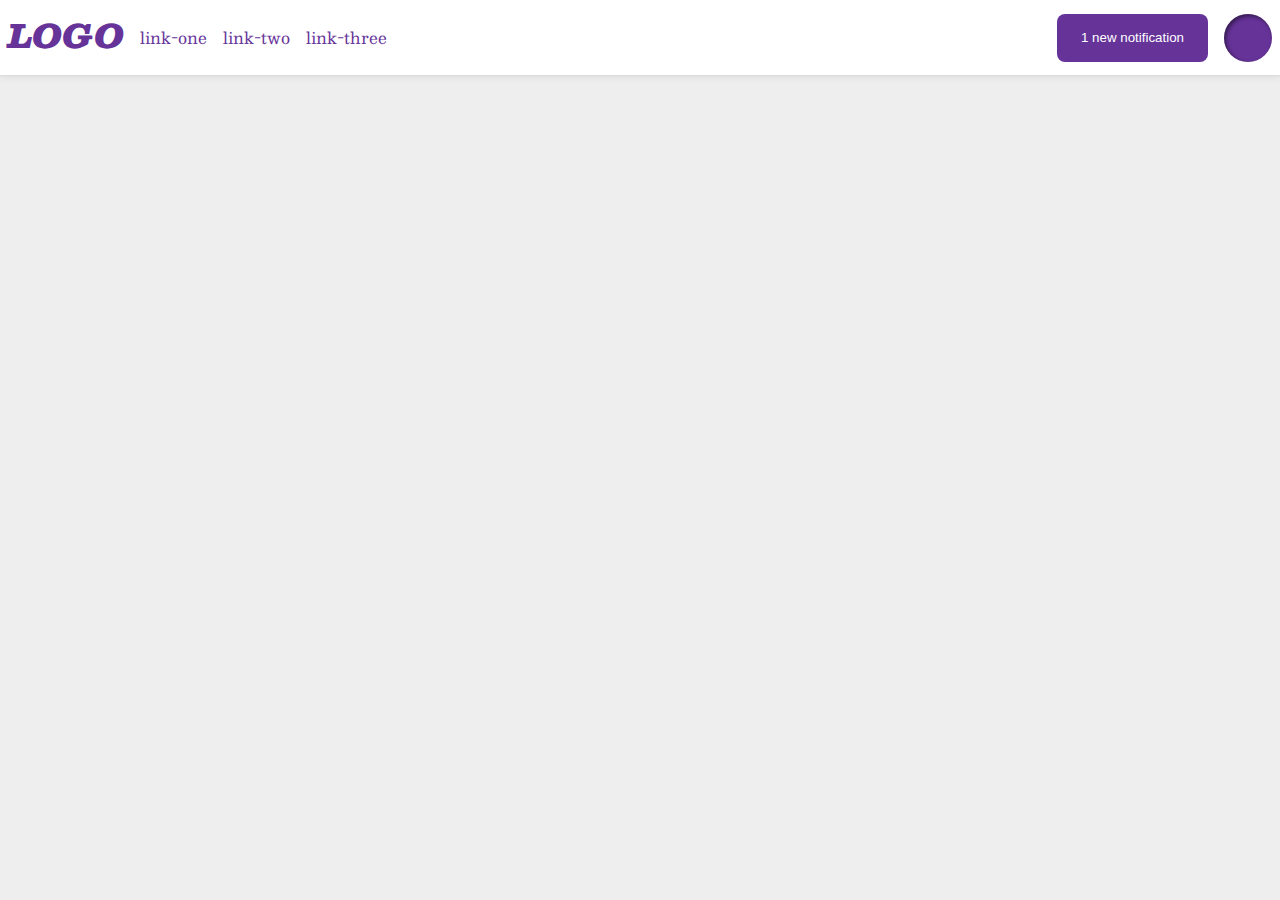
<file: flex/03-flex-header-2/index.html>
<!DOCTYPE html>
<html lang="en">
  <head>
    <meta charset="UTF-8">
    <meta http-equiv="X-UA-Compatible" content="IE=edge">
    <meta name="viewport" content="width=device-width, initial-scale=1.0">
    <title>Flex Header 2</title>
    <link rel="stylesheet" href="style.css">
  </head>
  <body>
    <div class="header">
      <div class="left-group">
        <div class="logo">
          LOGO
        </div>
        <ul class="links">
          <li><a href="google.com">link-one</a></li>
          <li><a href="google.com">link-two</a></li>
          <li><a href="google.com">link-three</a></li>
        </ul>
      </div>

      <div class="right-group">
        <button class="notifications">
          1 new notification
        </button>
        <div class="profile-image"></div>
      </div>
    </div>
  </body>
</html>
</file>
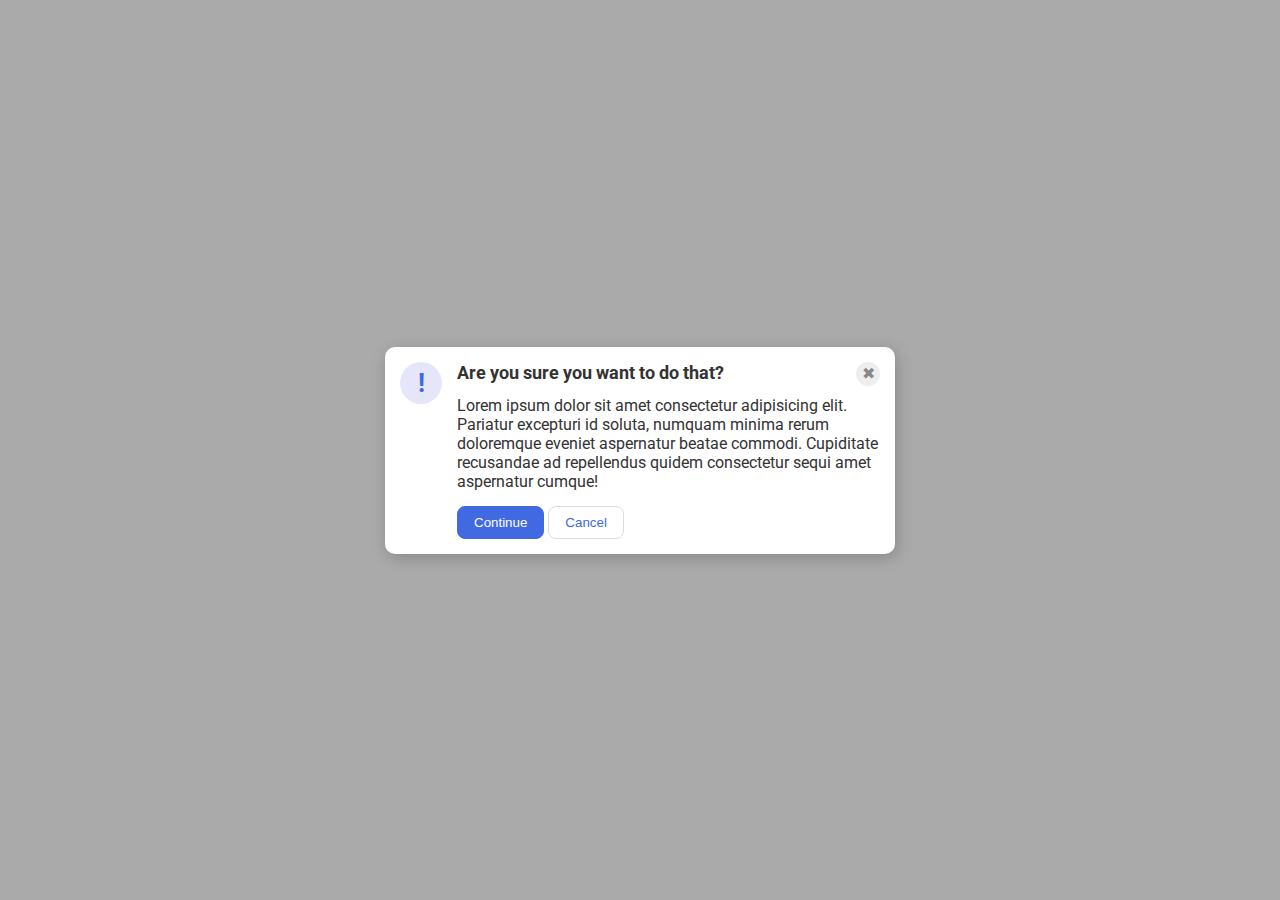
<file: flex/05-flex-modal/index.html>
<!DOCTYPE html>
<html lang="en">
  <head>
    <meta charset="UTF-8">
    <meta http-equiv="X-UA-Compatible" content="IE=edge">
    <meta name="viewport" content="width=device-width, initial-scale=1.0">
    <link rel="stylesheet" href="style.css">
    <title>Modal</title>
  </head>
  <body>
    <div class="modal">
      <div class="left-box">
        <div class="icon">!</div>
      </div>


      <div class="right-box">
        <div class="header-close-box">
          <div class="header">Are you sure you want to do that?</div>
          <div class="close-button">✖</div>
        </div>

        <div class="text-button-box">
          <div class="text">Lorem ipsum dolor sit amet consectetur adipisicing elit. Pariatur excepturi id soluta, numquam minima rerum doloremque eveniet aspernatur beatae commodi. Cupiditate recusandae ad repellendus quidem consectetur sequi amet aspernatur cumque!</div>
          <div class="button-box">

            <button class="continue">Continue</button>
            <button class="cancel">Cancel</button>
          </div>
        </div>


      </div>
    </div>
  </body>
</html>
</file>
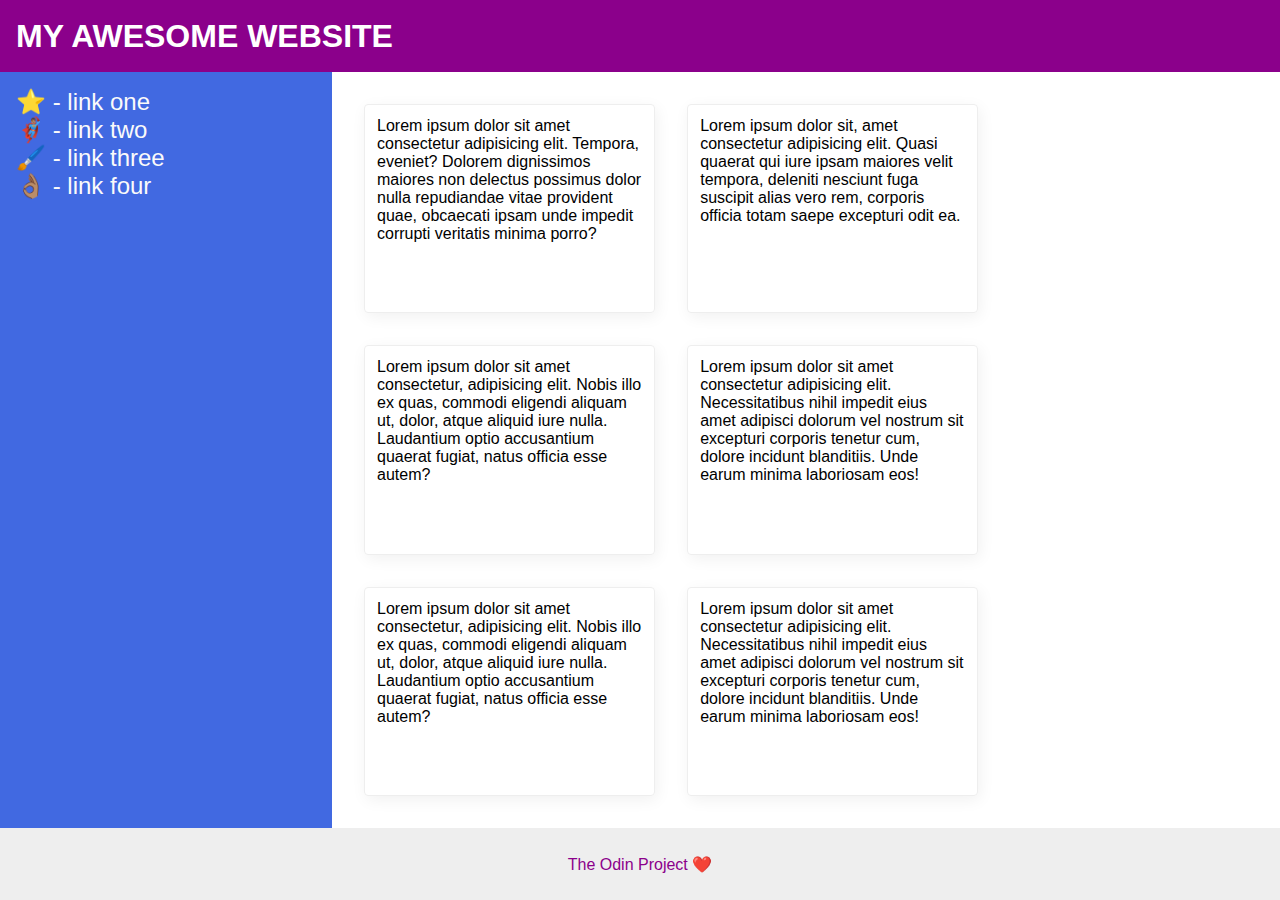
<file: flex/07-flex-layout-2/index.html>
<!DOCTYPE html>
<html lang="en">
  <head>
    <meta charset="UTF-8">
    <meta http-equiv="X-UA-Compatible" content="IE=edge">
    <meta name="viewport" content="width=device-width, initial-scale=1.0">
    <title>The Holy Grail</title>
    <link rel="stylesheet" href="style.css">
  </head>
  <body>
    <div class="container">
      <div class="header">
        MY AWESOME WEBSITE
      </div>
      
      <div class="sidebar-card-box">

        <div class="sidebar">
          <ul>
            <li><a href="#">⭐ - link one</a></li>
            <li><a href="#">🦸🏽‍♂️ - link two</a></li>
            <li><a href="#">🖌️ - link three</a></li>
            <li><a href="#">👌🏽 - link four</a></li>
          </ul>
        </div>
    
        <div class="card-box">

          <div class="card">Lorem ipsum dolor sit amet consectetur adipisicing elit. Tempora, eveniet? Dolorem dignissimos maiores non delectus possimus dolor nulla repudiandae vitae provident quae, obcaecati ipsam unde impedit corrupti veritatis minima porro?</div>
          <div class="card">Lorem ipsum dolor sit, amet consectetur adipisicing elit. Quasi quaerat qui iure ipsam maiores velit tempora, deleniti nesciunt fuga suscipit alias vero rem, corporis officia totam saepe excepturi odit ea.</div>
          <div class="card">Lorem ipsum dolor sit amet consectetur, adipisicing elit. Nobis illo ex quas, commodi eligendi aliquam ut, dolor, atque aliquid iure nulla. Laudantium optio accusantium quaerat fugiat, natus officia esse autem?</div>
          <div class="card">Lorem ipsum dolor sit amet consectetur adipisicing elit. Necessitatibus nihil impedit eius amet adipisci dolorum vel nostrum sit excepturi corporis tenetur cum, dolore incidunt blanditiis. Unde earum minima laboriosam eos!</div>
          <div class="card">Lorem ipsum dolor sit amet consectetur, adipisicing elit. Nobis illo ex quas, commodi eligendi aliquam ut, dolor, atque aliquid iure nulla. Laudantium optio accusantium quaerat fugiat, natus officia esse autem?</div>
          <div class="card">Lorem ipsum dolor sit amet consectetur adipisicing elit. Necessitatibus nihil impedit eius amet adipisci dolorum vel nostrum sit excepturi corporis tenetur cum, dolore incidunt blanditiis. Unde earum minima laboriosam eos!</div>
          
        </div>
      </div>

      <div class="footer">
        The Odin Project ❤️
      </div>

    </div>

  </body>
</html>
</file>
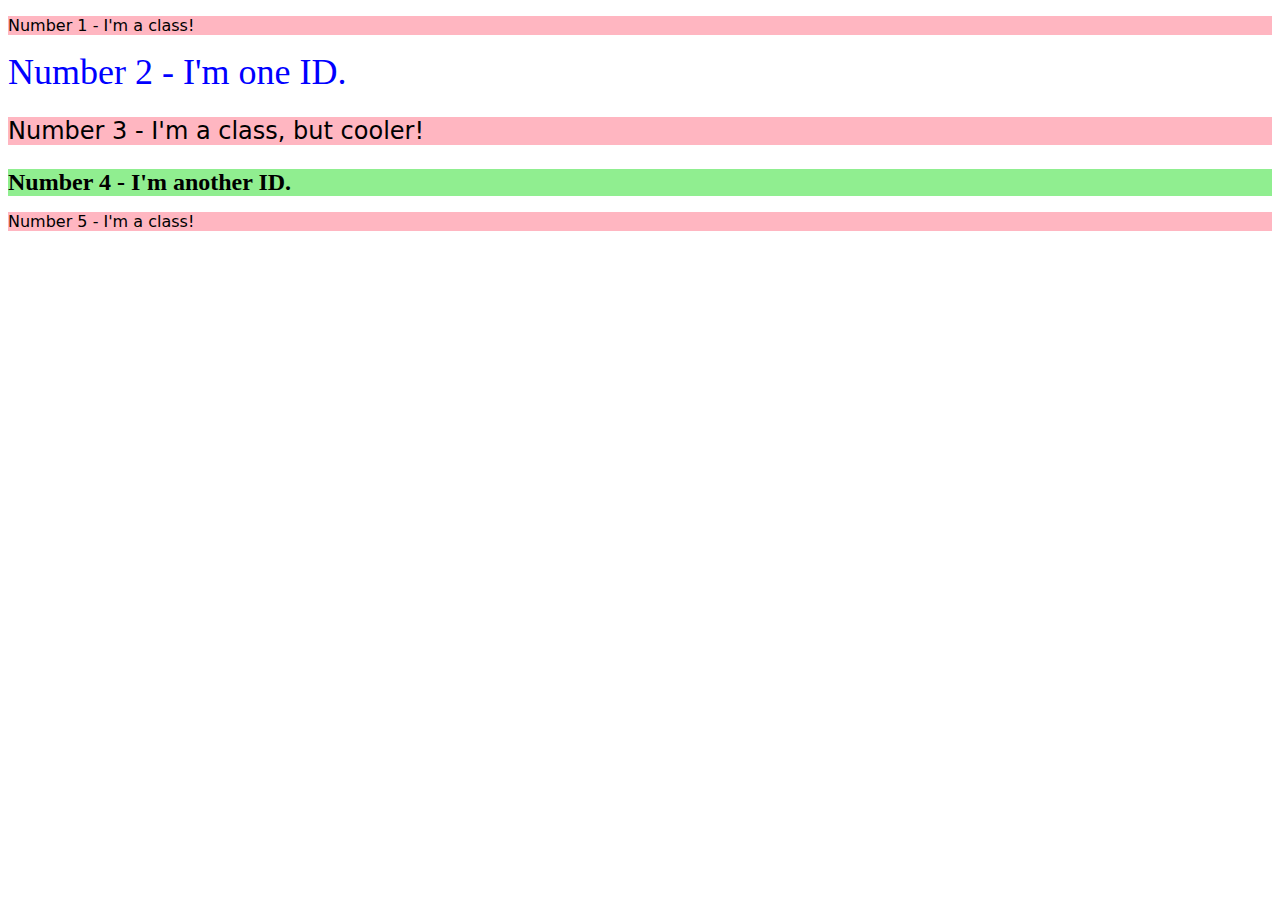
<file: foundations/02-class-id-selectors/index.html>
<!DOCTYPE html>
<html lang="en">
  <head>
    <meta charset="UTF-8">
    <meta http-equiv="X-UA-Compatible" content="IE=edge">
    <meta name="viewport" content="width=device-width, initial-scale=1.0">
    <title>Class and ID Selectors</title>
    <link rel="stylesheet" href="style.css">
  </head>
  <body>
    <p class="odd">Number 1 - I'm a class!</p>
    <div id="second">Number 2 - I'm one ID.</div>
    <p class="odd third">Number 3 - I'm a class, but cooler!</p>
    <div id="fourth">Number 4 - I'm another ID.</div>
    <p class="odd">Number 5 - I'm a class!</p>
  </body>
</html>
</file>
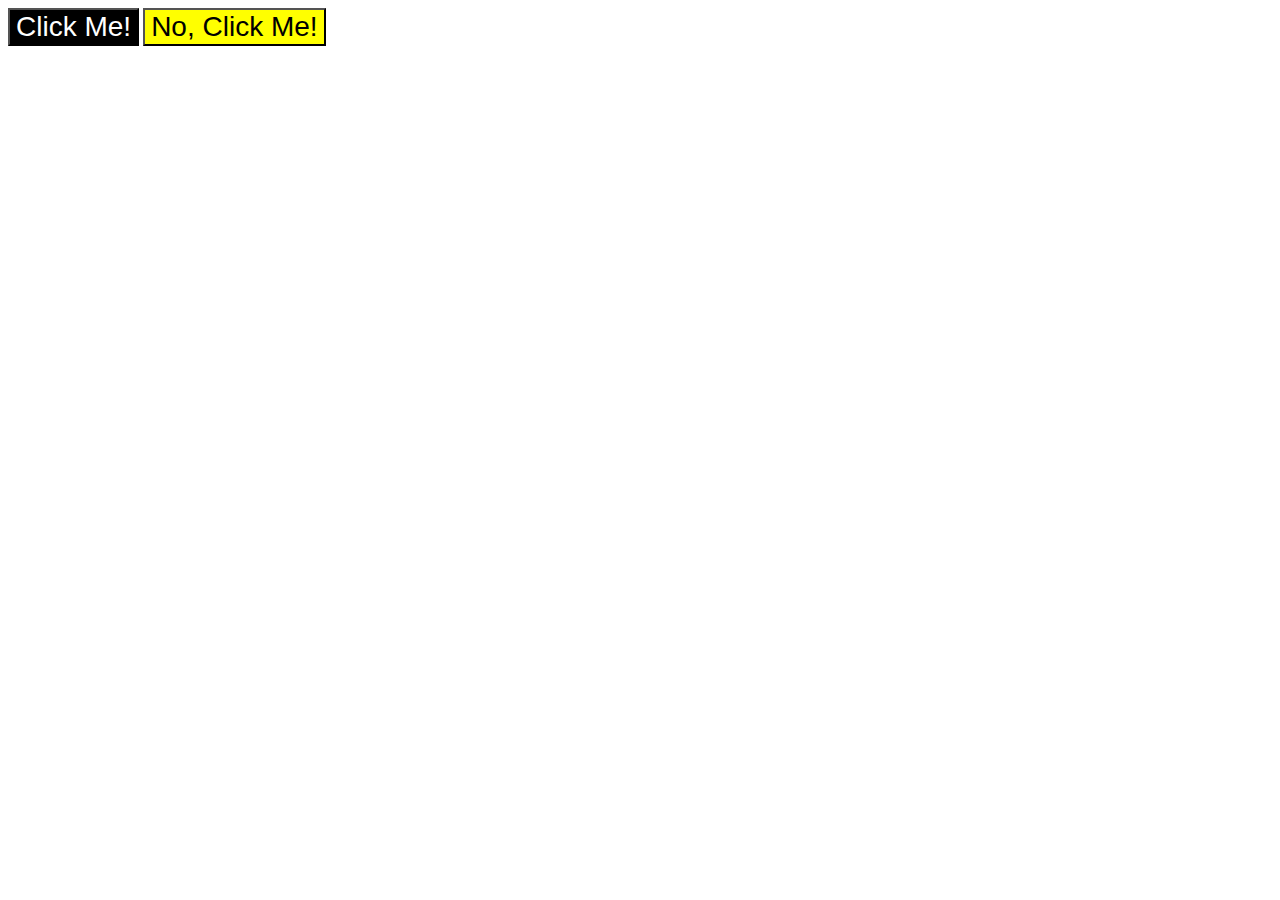
<file: foundations/03-grouping-selectors/index.html>
<!DOCTYPE html>
<html lang="en">
  <head>
    <meta charset="UTF-8">
    <meta http-equiv="X-UA-Compatible" content="IE=edge">
    <meta name="viewport" content="width=device-width, initial-scale=1.0">
    <title>Grouping Selectors</title>
    <link rel="stylesheet" href="style.css">
  </head>
  <body>
    <button class="first">Click Me!</button>
    <button class="second">No, Click Me!</button>
  </body>
</html>
</file>
<file: flex/03-flex-header-2/style.css>
/* this is some magical font-importing.  
you'll learn about it later. */
@import url('https://fonts.googleapis.com/css2?family=Besley:ital,wght@0,400;1,900&display=swap');

body {
  margin: 0;
  background: #eee;
  font-family: Besley, serif;
}

.header {
  background: white;
  border-bottom: 1px solid #ddd;
  box-shadow: 0 0 8px rgba(0,0,0,.1);
  display: flex;
  align-items: center;
  justify-content: space-between;
}

.profile-image {
  background: rebeccapurple;
  box-shadow: inset 2px 2px 4px rgba(0,0,0,.5);
  border-radius: 50%;
  width: 48px;
  height:  48px;
}

.logo {
  color: rebeccapurple;
  font-size: 32px;
  font-weight: 900;
  font-style: italic;
}

.left-group {
  display: flex;
  /* width: 500px; */
  gap: 16px;
  margin: 8px;
}

.right-group {
  display: flex;
  /* width: 250px; */
  gap: 16px;
  margin: 8px;
}
.links {
  display: flex;
}

button {
  border: none;
  border-radius: 8px;
  background: rebeccapurple;
  color: white;
  padding: 8px 24px;
}

a {
  /* this removes the line under our links */
  text-decoration: none;
  color: rebeccapurple;
}

ul {
  list-style-type: none;
  /* width: 300px; */
  gap: 16px;
  padding: 0;
}
</file>
<file: flex/05-flex-modal/style.css>
@import url('https://fonts.googleapis.com/css2?family=Roboto:wght@400;700&display=swap');

html, body {
  height: 100%;
}

body {
  font-family: Roboto, sans-serif;
  margin: 0;
  background: #aaa;
  color: #333;
  /* I'll give you this one for free lol */
  display: flex;
  align-items: center;
  justify-content: center;
}

.modal {
  background: white;
  width: 480px;
  border-radius: 10px;
  box-shadow: 2px 4px 16px rgba(0,0,0,.2);
  padding: 15px;
  display: flex;
  justify-content: space-evenly;
  gap: 15px;
}

.right-box {
  display: flex;
  flex-direction: column;
  gap: 10px;
}

.header-close-box {
  display: flex;
  justify-content: space-between;
}

.header {
  font-size: 18px;
  font-weight: bold;
}

.text-button-box {
  display: flex;
  flex-direction: column;
  gap: 15px;
}



.icon {
  color: royalblue;
  font-size: 26px;
  font-weight: 700;
  background: lavender;
  width: 42px;
  height: 42px;
  border-radius: 50%;
  display: flex;
  align-items: center;
  justify-content: center;
}

.close-button {
  background: #eee;
  border-radius: 50%;
  color: #888;
  font-weight: 400;
  font-size: 16px;
  height: 24px;
  width: 24px;
  display: flex;
  align-items: center;
  justify-content: center;
}

button {
  padding: 8px 16px;
  border-radius: 8px;
}

button.continue {
  background: royalblue;
  border: 1px solid royalblue;
  color: white;
}

button.cancel {
  background: white;
  border: 1px solid #ddd;
  color: royalblue;
}
</file>
<file: flex/07-flex-layout-2/style.css>
body {
  font-family: -apple-system, BlinkMacSystemFont, 'Segoe UI', Roboto, Oxygen, Ubuntu, Cantarell, 'Open Sans', 'Helvetica Neue', sans-serif;
  margin: 0;
  min-height: 100vh;
}

ul {
  list-style: none;
  padding: 0;
  margin: 0;
}

a {
  text-decoration: none;
  color: #fafafa;
  font-size: 24px;
}

.container {
  display: flex;
  flex-direction: column;
  justify-content: space-between;
  min-height: 100vh;
}

.header {
  height: 72px;
  font-size: 32px;
  font-weight: 900;
  background: darkmagenta;
  color: white;
  display: flex;
  align-items: center;
  padding-left: 16px;
}

.sidebar-card-box {
  display: flex;
  flex-grow: 1;
}

.card-box {
  display: flex;
  flex-wrap: wrap;
  padding: 32px;
  /* justify-content: space-around; */
  gap: 32px;
}

.card {
  flex-basis: 30%;
  padding: 12px;
}

.sidebar {
  flex: 0 0 300px;
  padding: 16px;
}

.footer {
  height: 72px;
  background: #eee;
  color: darkmagenta;
  display: flex;
  justify-content: center;
  align-items: center;
}

.sidebar {
  width: 300px;
  background: royalblue;
}

.card {
  border: 1px solid #eee;
  box-shadow: 2px 4px 16px rgba(0,0,0,.06);
  border-radius: 4px;
}
</file>
<file: foundations/02-class-id-selectors/style.css>
.odd {
  background-color: lightpink;
  font-family: Verdana, 'DejaVu Sans', sans-serif;
}

#second {
  font-size: 36px;
  color: blue;
}

.third {
  font-size: 24px;
}

#fourth {
  background-color: lightgreen;
  font-size: 24px;
  font-weight: bold;
}
</file>
<file: foundations/03-grouping-selectors/style.css>
.first, .second {
  font-size: 28px;
  font-family: Helvetica, 'Times New Roman', sans-serif;
}

.first {
  background-color: black;
  color: white;
}

.second {
  background-color: yellow;
}
</file>
